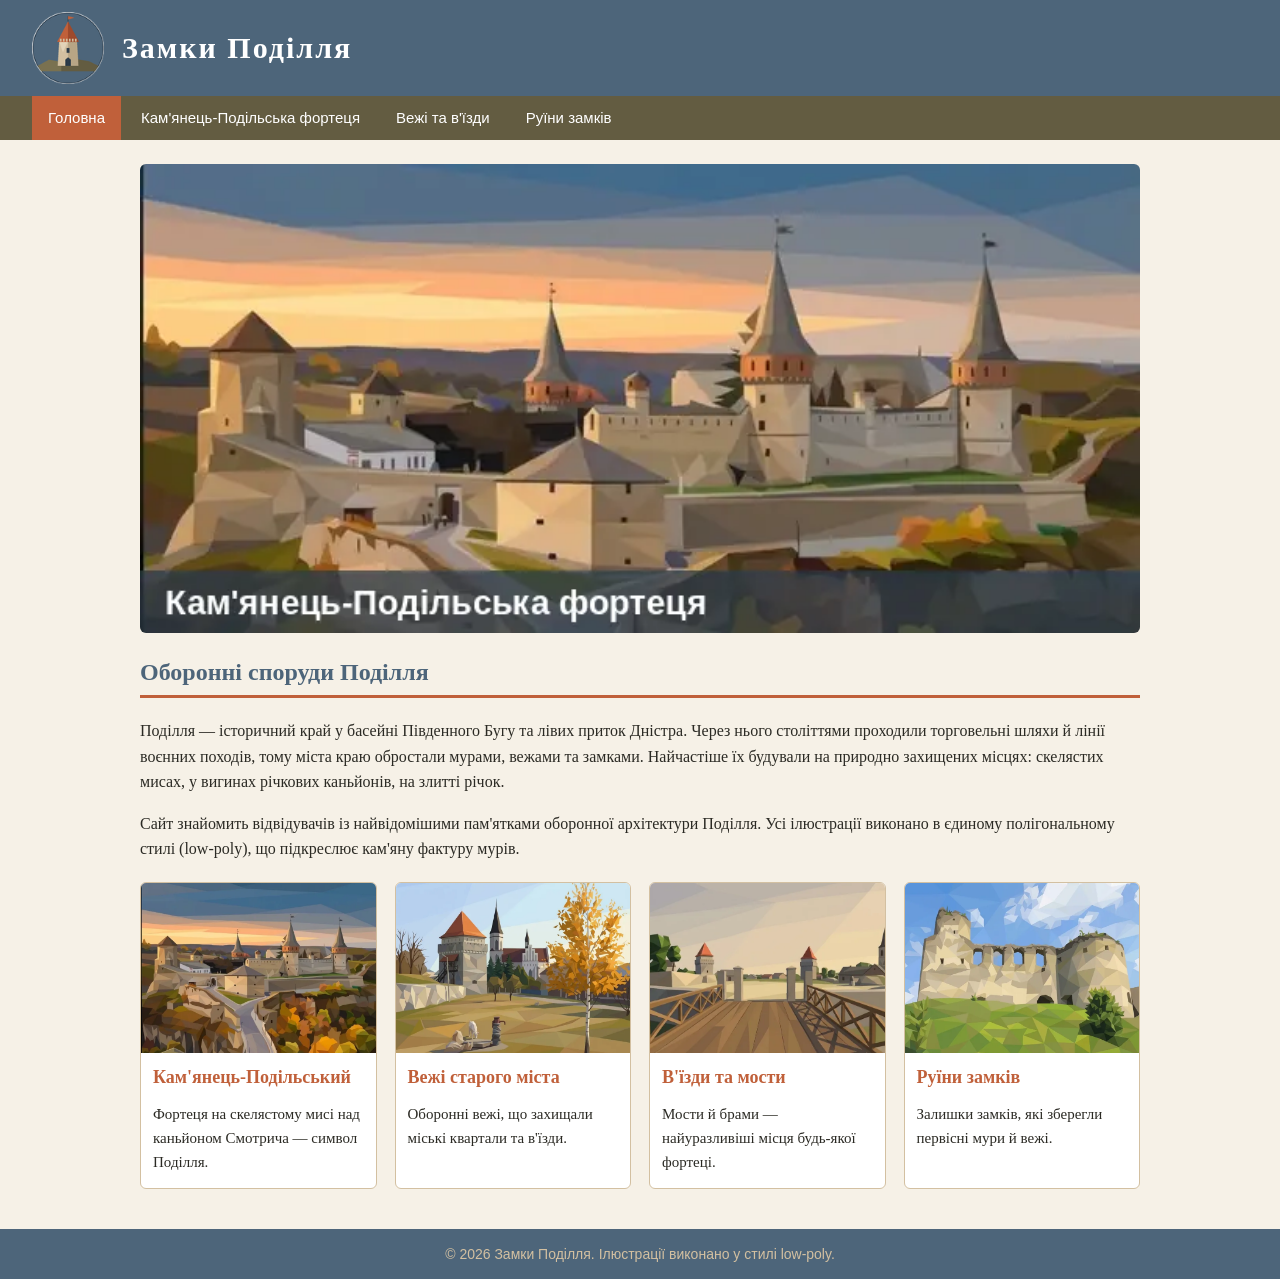
<file: index.html>
<!DOCTYPE html>
<html lang="uk">
<head>
  <meta charset="UTF-8">
  <meta name="viewport" content="width=device-width, initial-scale=1.0">
  <title>Головна — Замки Поділля</title>
  <link rel="stylesheet" href="style.css">
</head>
<body>
  <header>
    <img src="img/logo.png" alt="Логотип «Замки Поділля»">
    <h1>Замки Поділля</h1>
  </header>
  <nav>
    <a href="index.html" class="active">Головна</a>
    <a href="kamianets.html">Кам'янець-Подільська фортеця</a>
    <a href="towers.html">Вежі та в'їзди</a>
    <a href="ruins.html">Руїни замків</a>
  </nav>
  <main>
    <picture>
      <source srcset="img/banner.webp" type="image/webp">
      <img class="banner" src="img/banner.gif" alt="Слайд-шоу замків Поділля">
    </picture>
    <h2>Оборонні споруди Поділля</h2>
    <p>Поділля — історичний край у басейні Південного Бугу та лівих приток Дністра. Через нього століттями проходили торговельні шляхи й лінії воєнних походів, тому міста краю обростали мурами, вежами та замками. Найчастіше їх будували на природно захищених місцях: скелястих мисах, у вигинах річкових каньйонів, на злитті річок.</p>
    <p>Сайт знайомить відвідувачів із найвідомішими пам'ятками оборонної архітектури Поділля. Усі ілюстрації виконано в єдиному полігональному стилі (low-poly), що підкреслює кам'яну фактуру мурів.</p>
    <div class="cards">
      <div class="card"><img src="img/kamianets_sunset.webp" alt="Кам'янець-Подільський" loading="lazy"><h3>Кам'янець-Подільський</h3><p>Фортеця на скелястому мисі над каньйоном Смотрича — символ Поділля.</p></div>
      <div class="card"><img src="img/tower_church.webp" alt="Вежі старого міста" loading="lazy"><h3>Вежі старого міста</h3><p>Оборонні вежі, що захищали міські квартали та в'їзди.</p></div>
      <div class="card"><img src="img/castle_bridge.webp" alt="В'їзди та мости" loading="lazy"><h3>В'їзди та мости</h3><p>Мости й брами — найуразливіші місця будь-якої фортеці.</p></div>
      <div class="card"><img src="img/round_towers_ruins.webp" alt="Руїни замків" loading="lazy"><h3>Руїни замків</h3><p>Залишки замків, які зберегли первісні мури й вежі.</p></div>
    </div>
  </main>
  <footer>&copy; 2026 Замки Поділля. Ілюстрації виконано у стилі low-poly.</footer>
</body>
</html>
</file>
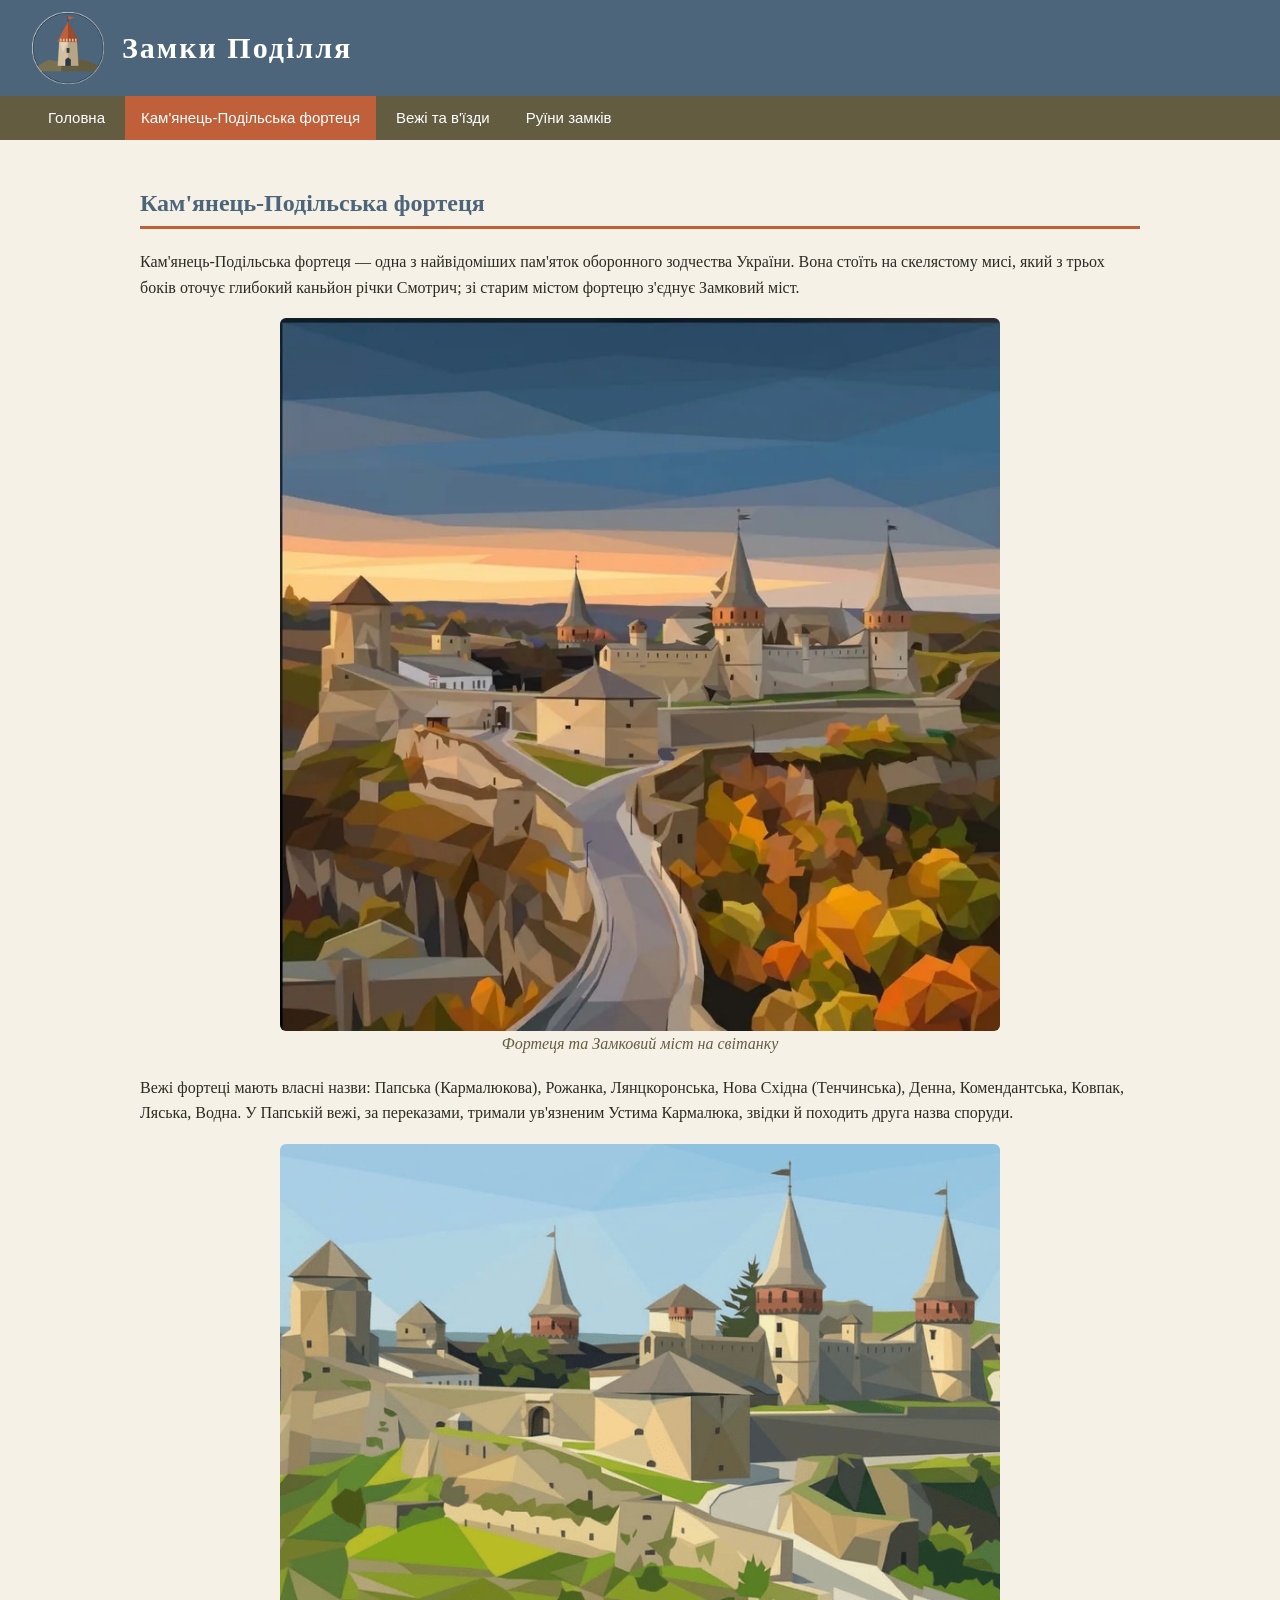
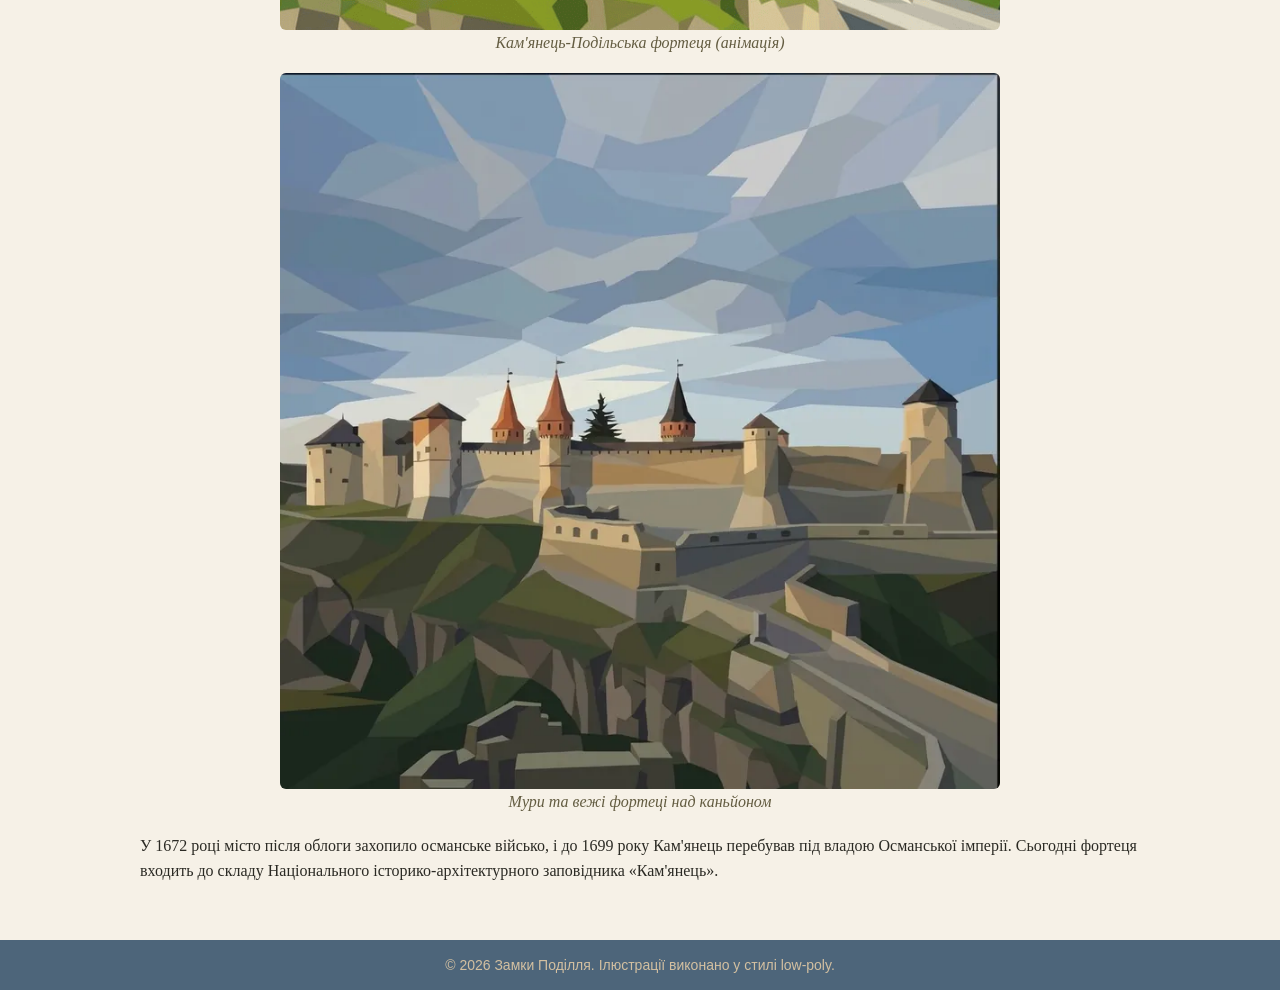
<file: kamianets.html>
<!DOCTYPE html>
<html lang="uk">
<head>
  <meta charset="UTF-8">
  <meta name="viewport" content="width=device-width, initial-scale=1.0">
  <title>Кам'янець-Подільська фортеця — Замки Поділля</title>
  <link rel="stylesheet" href="style.css">
</head>
<body>
  <header>
    <img src="img/logo.png" alt="Логотип «Замки Поділля»">
    <h1>Замки Поділля</h1>
  </header>
  <nav>
    <a href="index.html">Головна</a>
    <a href="kamianets.html" class="active">Кам'янець-Подільська фортеця</a>
    <a href="towers.html">Вежі та в'їзди</a>
    <a href="ruins.html">Руїни замків</a>
  </nav>
  <main>
    <h2>Кам'янець-Подільська фортеця</h2>
    <p>Кам'янець-Подільська фортеця — одна з найвідоміших пам'яток оборонного зодчества України. Вона стоїть на скелястому мисі, який з трьох боків оточує глибокий каньйон річки Смотрич; зі старим містом фортецю з'єднує Замковий міст.</p>
    <figure><img src="img/kamianets_sunset.webp" alt="Фортеця та Замковий міст на світанку" loading="lazy"><figcaption>Фортеця та Замковий міст на світанку</figcaption></figure>
    <p>Вежі фортеці мають власні назви: Папська (Кармалюкова), Рожанка, Лянцкоронська, Нова Східна (Тенчинська), Денна, Комендантська, Ковпак, Ляська, Водна. У Папській вежі, за переказами, тримали ув'язненим Устима Кармалюка, звідки й походить друга назва споруди.</p>

    <!-- Гіфка: вставте посилання між лапками в src="" -->
    <figure>
      <img src="img/gif_main.gif" alt="Анімація: Кам'янець-Подільська фортеця" loading="lazy">
      <figcaption>Кам'янець-Подільська фортеця (анімація)</figcaption>
    </figure>

    <figure><img src="img/kamianets_canyon.webp" alt="Мури та вежі фортеці над каньйоном" loading="lazy"><figcaption>Мури та вежі фортеці над каньйоном</figcaption></figure>
    <p>У 1672 році місто після облоги захопило османське військо, і до 1699 року Кам'янець перебував під владою Османської імперії. Сьогодні фортеця входить до складу Національного історико-архітектурного заповідника «Кам'янець».</p>
  </main>
  <footer>&copy; 2026 Замки Поділля. Ілюстрації виконано у стилі low-poly.</footer>
</body>
</html>
</file>
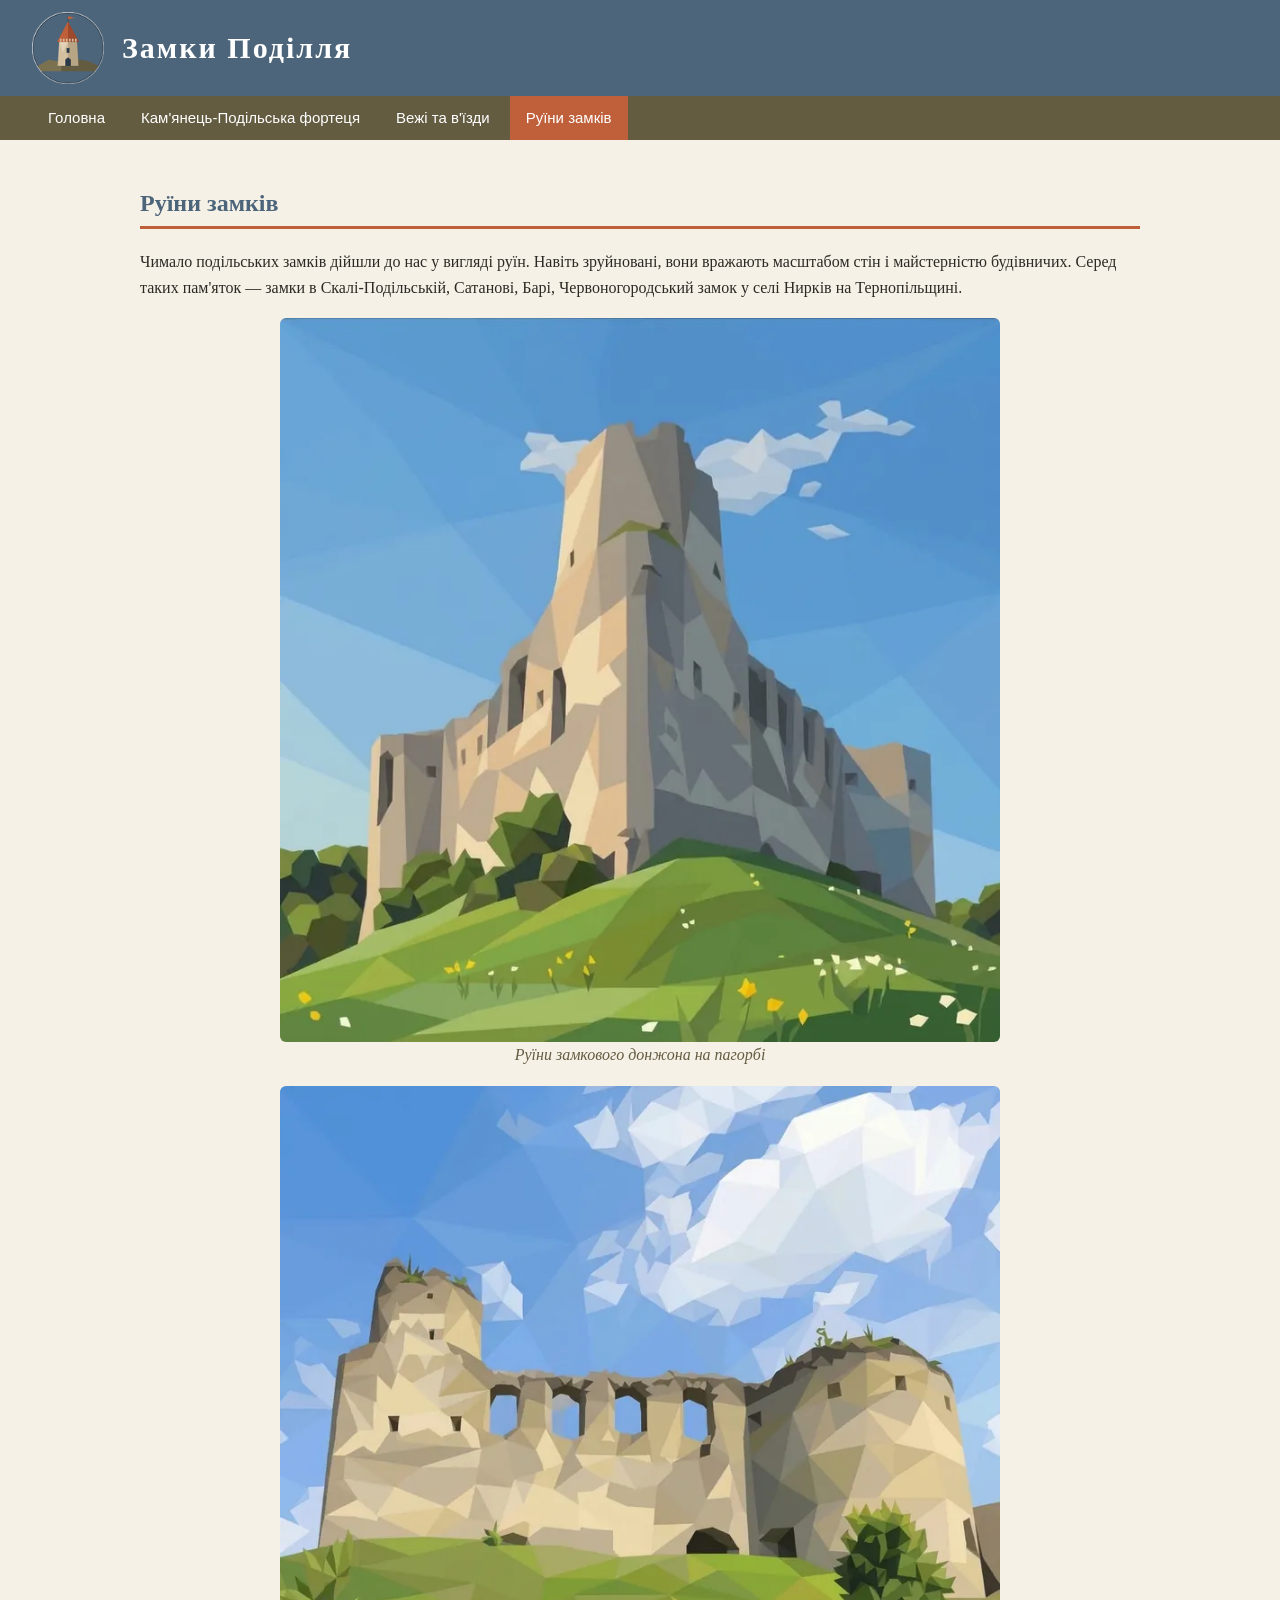
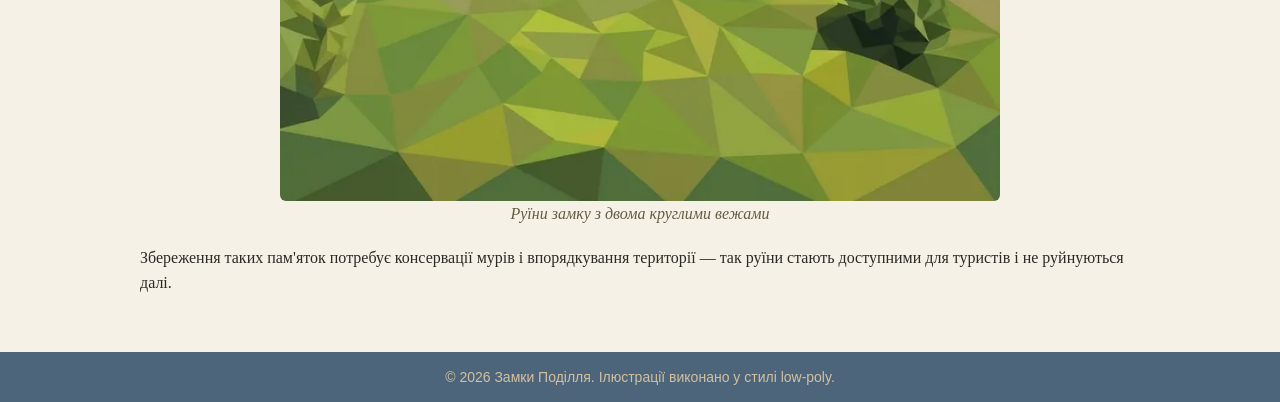
<file: ruins.html>
<!DOCTYPE html>
<html lang="uk">
<head>
  <meta charset="UTF-8">
  <meta name="viewport" content="width=device-width, initial-scale=1.0">
  <title>Руїни замків — Замки Поділля</title>
  <link rel="stylesheet" href="style.css">
</head>
<body>
  <header>
    <img src="img/logo.png" alt="Логотип «Замки Поділля»">
    <h1>Замки Поділля</h1>
  </header>
  <nav>
    <a href="index.html">Головна</a>
    <a href="kamianets.html">Кам'янець-Подільська фортеця</a>
    <a href="towers.html">Вежі та в'їзди</a>
    <a href="ruins.html" class="active">Руїни замків</a>
  </nav>
  <main>
    <h2>Руїни замків</h2>
    <p>Чимало подільських замків дійшли до нас у вигляді руїн. Навіть зруйновані, вони вражають масштабом стін і майстерністю будівничих. Серед таких пам'яток — замки в Скалі-Подільській, Сатанові, Барі, Червоногородський замок у селі Нирків на Тернопільщині.</p>
    <figure><img src="img/donjon_ruins.webp" alt="Руїни замкового донжона на пагорбі" loading="lazy"><figcaption>Руїни замкового донжона на пагорбі</figcaption></figure>
    <figure><img src="img/round_towers_ruins.webp" alt="Руїни замку з двома круглими вежами" loading="lazy"><figcaption>Руїни замку з двома круглими вежами</figcaption></figure>
    <p>Збереження таких пам'яток потребує консервації мурів і впорядкування території — так руїни стають доступними для туристів і не руйнуються далі.</p>
  </main>
  <footer>&copy; 2026 Замки Поділля. Ілюстрації виконано у стилі low-poly.</footer>
</body>
</html>
</file>
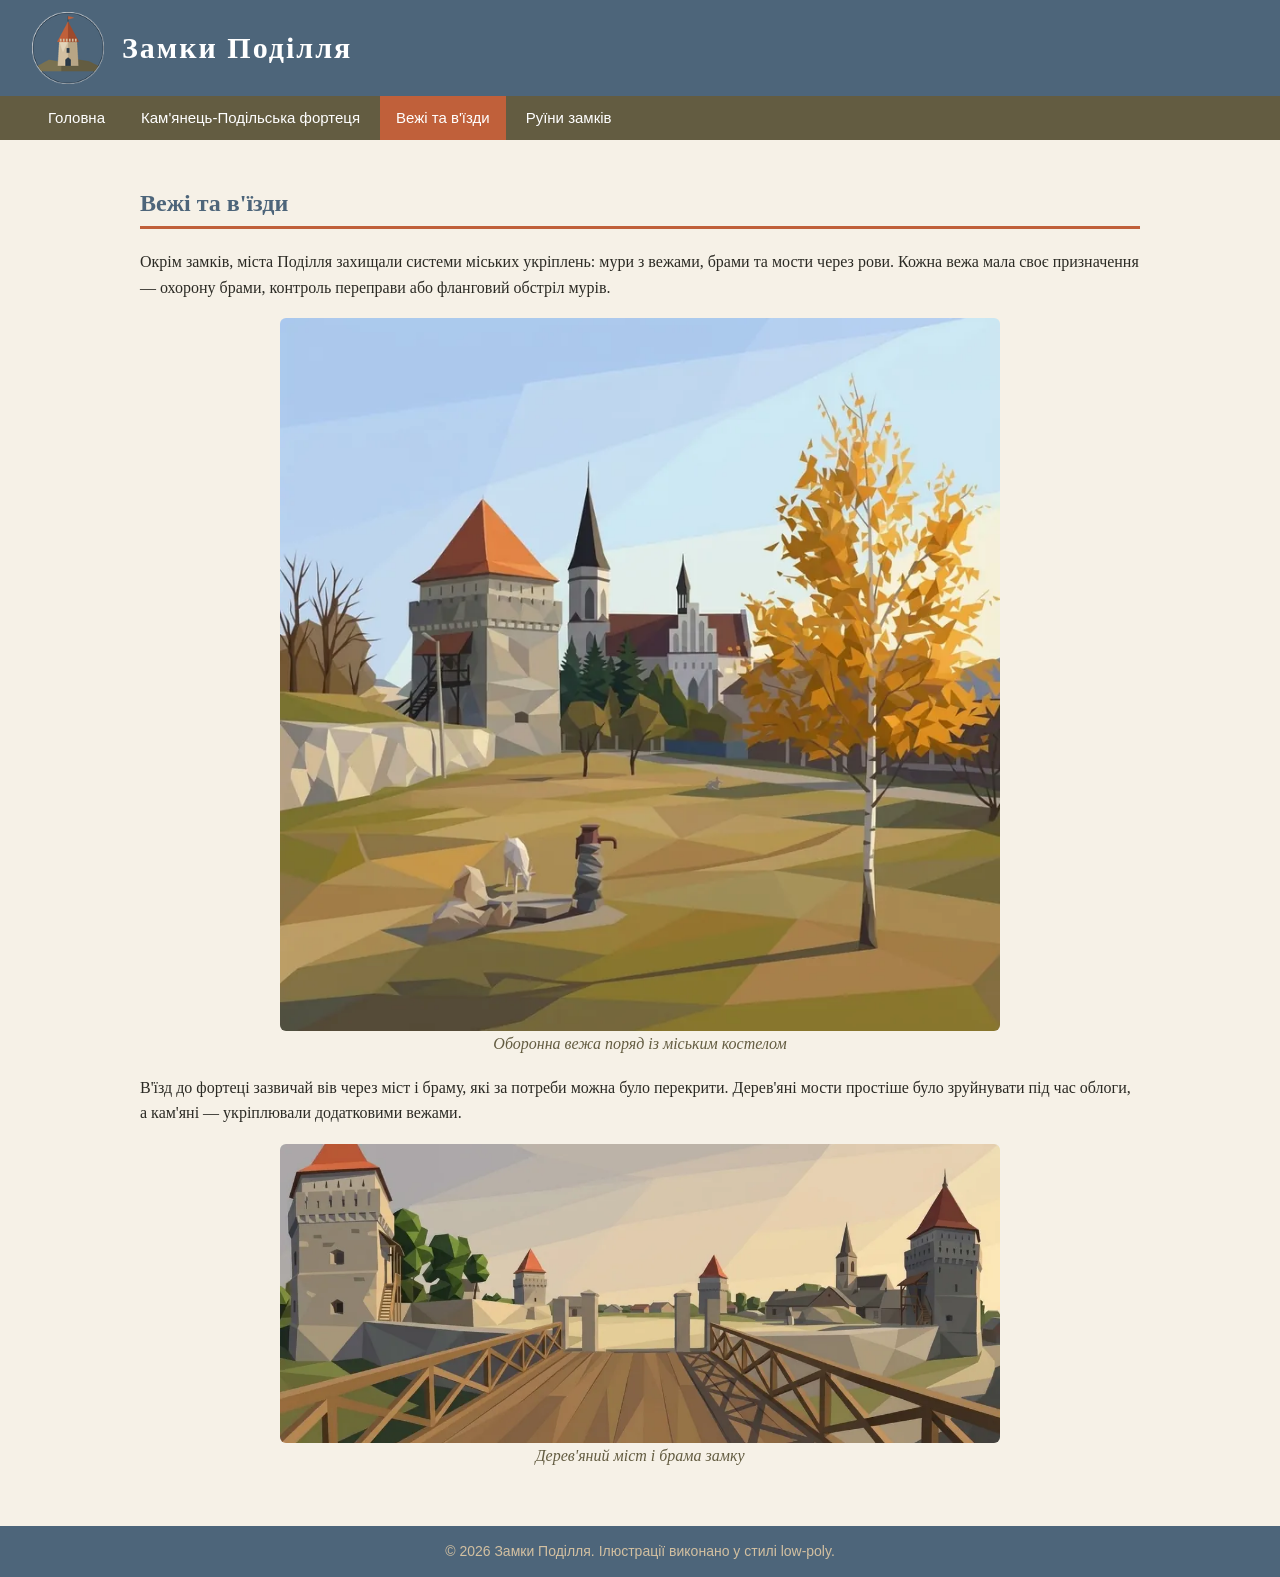
<file: towers.html>
<!DOCTYPE html>
<html lang="uk">
<head>
  <meta charset="UTF-8">
  <meta name="viewport" content="width=device-width, initial-scale=1.0">
  <title>Вежі та в'їзди — Замки Поділля</title>
  <link rel="stylesheet" href="style.css">
</head>
<body>
  <header>
    <img src="img/logo.png" alt="Логотип «Замки Поділля»">
    <h1>Замки Поділля</h1>
  </header>
  <nav>
    <a href="index.html">Головна</a>
    <a href="kamianets.html">Кам'янець-Подільська фортеця</a>
    <a href="towers.html" class="active">Вежі та в'їзди</a>
    <a href="ruins.html">Руїни замків</a>
  </nav>
  <main>
    <h2>Вежі та в'їзди</h2>
    <p>Окрім замків, міста Поділля захищали системи міських укріплень: мури з вежами, брами та мости через рови. Кожна вежа мала своє призначення — охорону брами, контроль переправи або фланговий обстріл мурів.</p>
    <figure><img src="img/tower_church.webp" alt="Оборонна вежа поряд із міським костелом" loading="lazy"><figcaption>Оборонна вежа поряд із міським костелом</figcaption></figure>
    <p>В'їзд до фортеці зазвичай вів через міст і браму, які за потреби можна було перекрити. Дерев'яні мости простіше було зруйнувати під час облоги, а кам'яні — укріплювали додатковими вежами.</p>
    <figure><img src="img/castle_bridge.webp" alt="Дерев'яний міст і брама замку" loading="lazy"><figcaption>Дерев'яний міст і брама замку</figcaption></figure>
  </main>
  <footer>&copy; 2026 Замки Поділля. Ілюстрації виконано у стилі low-poly.</footer>
</body>
</html>
</file>
<file: style.css>
:root{--slate:#4d657a;--sky:#729ec8;--sand:#d3c0a1;--olive:#635c41;--terra:#c0603a;--paper:#f6f1e7;--ink:#2b2a24}
*{box-sizing:border-box}
body{margin:0;font-family:Georgia,"Times New Roman",serif;background:var(--paper);color:var(--ink);line-height:1.6}
header{background:var(--slate);color:#fff;display:flex;align-items:center;gap:18px;padding:12px 32px}
header img{height:72px}
header h1{margin:0;font-size:30px;letter-spacing:2px}
nav{background:var(--olive);display:flex;flex-wrap:wrap;gap:4px;padding:0 32px}
nav a{color:#fff;text-decoration:none;padding:10px 16px;font-family:Arial,sans-serif;font-size:15px}
nav a:hover,nav a.active{background:var(--terra)}
main{max-width:1040px;margin:0 auto;padding:24px 20px 40px}
h2{color:var(--slate);border-bottom:3px solid var(--terra);padding-bottom:4px}
.banner{width:100%;border-radius:6px;display:block}
.cards{display:grid;grid-template-columns:repeat(auto-fit,minmax(220px,1fr));gap:18px;margin-top:20px}
.card{background:#fff;border:1px solid var(--sand);border-radius:6px;overflow:hidden}
.card img{width:100%;height:170px;object-fit:cover;display:block}
.card p{margin:10px 12px 14px;font-size:15px}
.card h3{margin:10px 12px 0;color:var(--terra);font-size:18px}
figure{margin:18px 0}
figure img{width:100%;max-width:720px;display:block;margin:0 auto;border-radius:6px}
figcaption{text-align:center;font-style:italic;color:var(--olive)}
footer{background:var(--slate);color:var(--sand);text-align:center;padding:14px;font-family:Arial,sans-serif;font-size:14px}
@media (max-width:600px){header{padding:10px 16px}header h1{font-size:22px}nav{padding:0 8px}}
</file>
